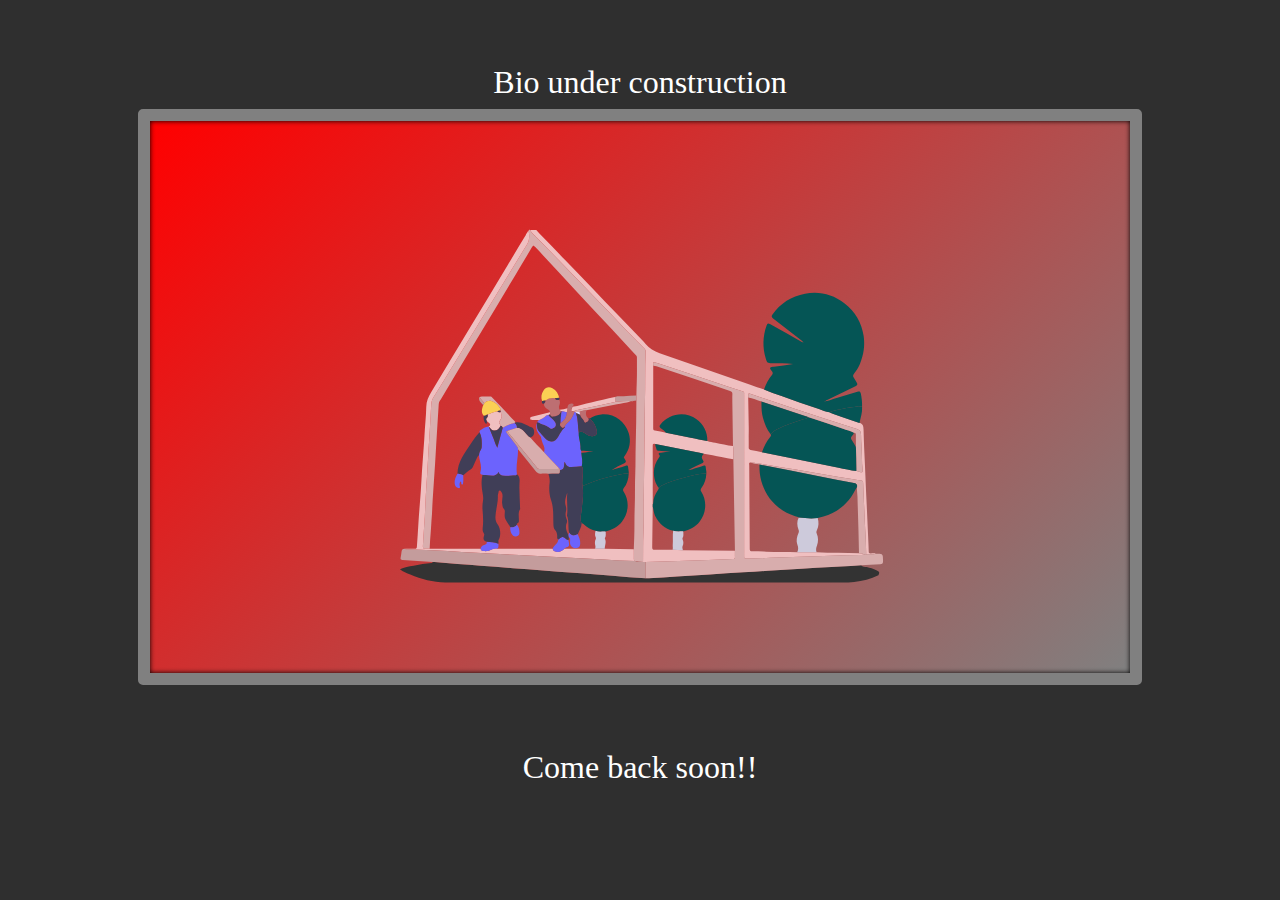
<file: bio.html>
<!DOCTYPE html>
<html>
<head>
	<meta charset="utf-8">
	<title>Bio</title>

	<link rel="icon" type="text/css" href="assets\icons\New folder\ACS Logo Icon profile.svg">
	<link rel="stylesheet" type="text/css" href="assets\css\bootstrap.css">
	<link rel="stylesheet" type="text/css" href="assets\css\bio.css">
</head>
<body>

		<div class="container-fluid">
			
			<div class="row">
				<div class="col-12">
					<div class="profile">

						<h2>Bio under construction</h2>
						<img src="assets\icons\New folder\under-construction.svg">

						<h2>Come back soon!!</h2>
					</div>

				</div>
			</div>
		</div>




</body>


<script type="text/javascript"></script>

</html>
</file>
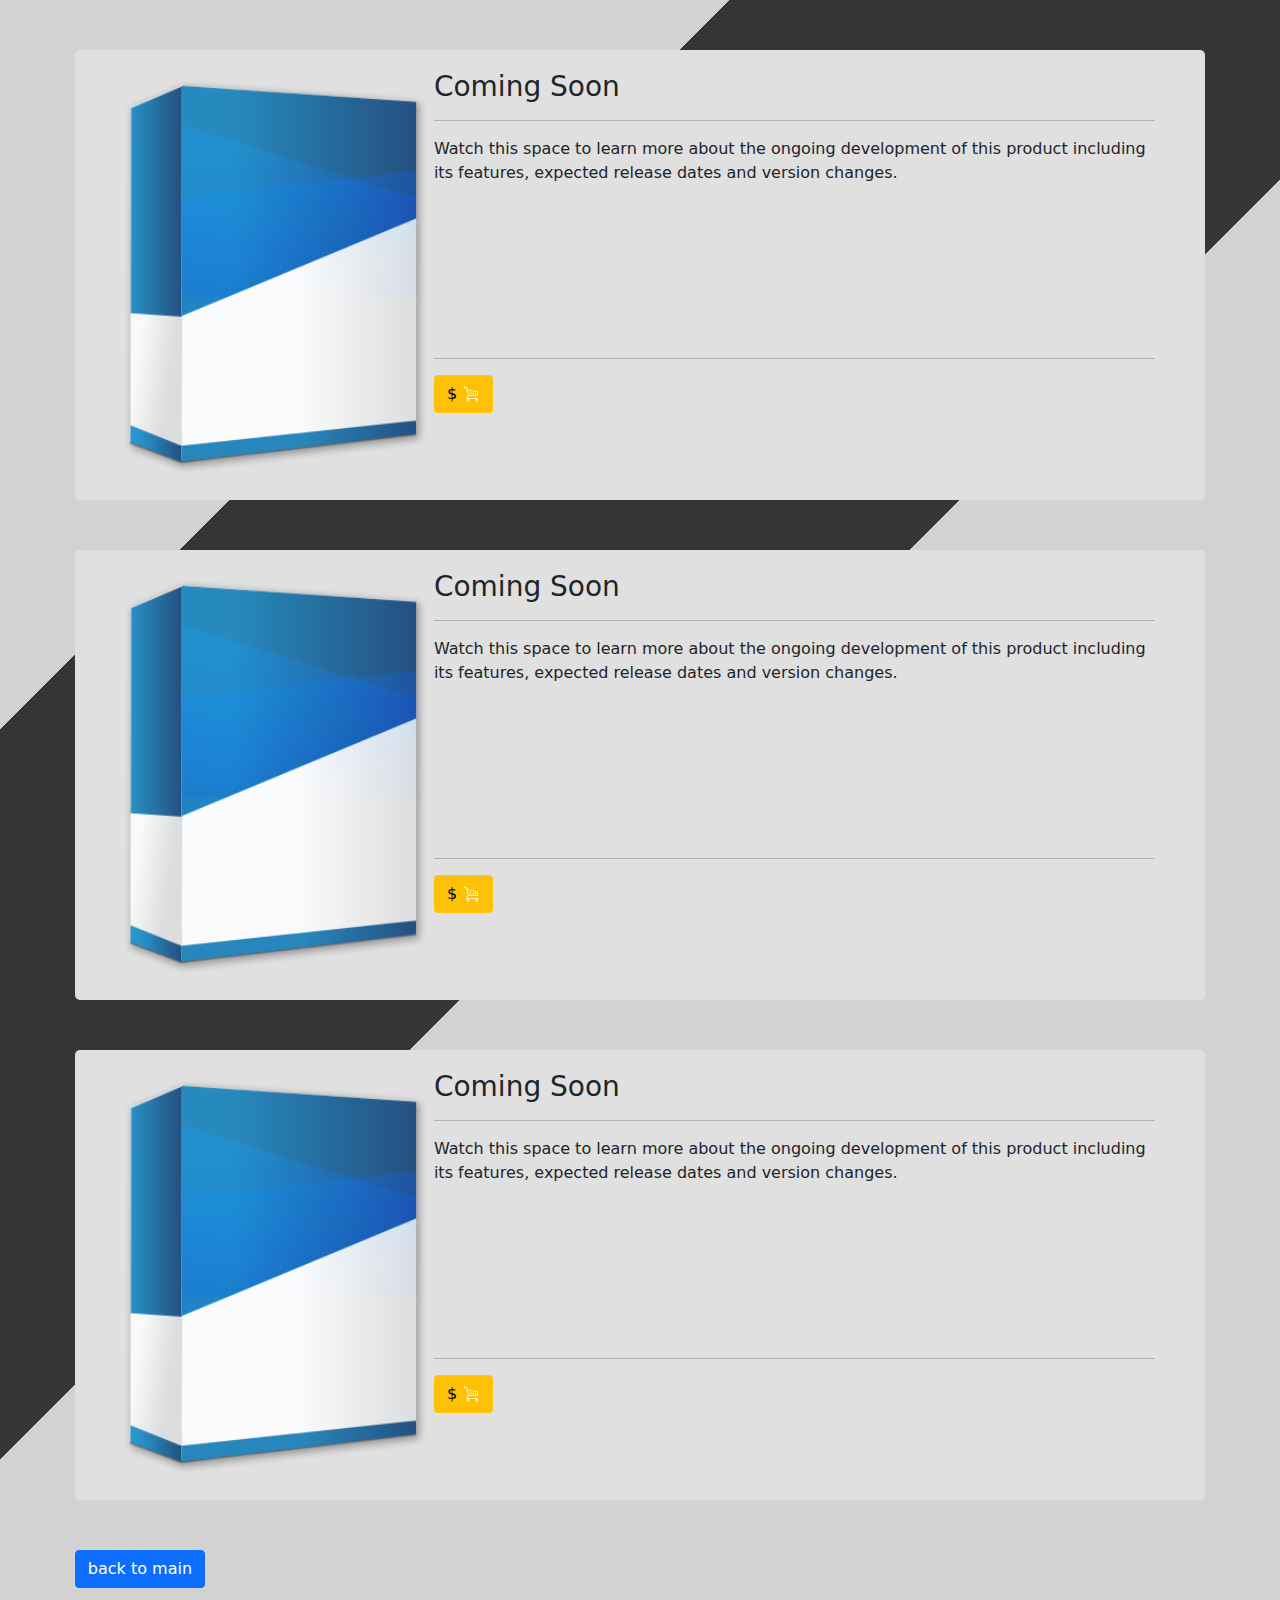
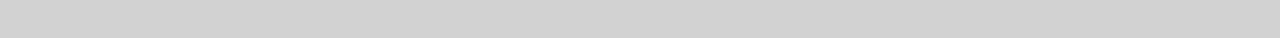
<file: Software.html>
<!DOCTYPE html>
<html>
<head>
	<meta charset="utf-8">
	<title>Software</title>
	<link rel="icon" type="text/css" href="assets\icons\New folder\ACS Logo Icon.svg">
	<link rel="stylesheet" type="text/css" href="assets\css\bootstrap.css">
	<link rel="stylesheet" type="text/css" href="assets\css\software.css">
</head>
<body>


<div class="container-fluid">
	
	<div class="row">
		<div>
			<div class="col-12">
				<section class="mainProductSec">
					<div class="productImage"> <img src="assets\imgs\softwarebox_vert_medium.png"></div>
					<div class="productDescription">
						
						<h3>coming soon</h3>
						<hr>
						<p>Watch this space to learn more about the ongoing development of this product including its features, expected release dates and version changes.</p>

						<hr>
						<button class="btn btn-warning">$ 		<img width="18px" height="18px" src="assets\icons\New folder\cart-shopping.svg">	</button>
					</div>
				</section>
				<section class="mainProductSec">
					<div class="productImage"> <img src="assets\imgs\softwarebox_vert_medium.png"></div>
					<div class="productDescription">
						
						<h3>coming soon</h3>
						<hr>
						<p>Watch this space to learn more about the ongoing development of this product including its features, expected release dates and version changes.</p>

						<hr>
						<button class="btn btn-warning">$ 		<img width="18px" height="18px" src="assets\icons\New folder\cart-shopping.svg">	</button>
					</div>
				</section>
				<section class="mainProductSec">
					<div class="productImage"> <img src="assets\imgs\softwarebox_vert_medium.png"></div>
					<div class="productDescription">
						
						<h3>coming soon</h3>
						<hr>
						<p>Watch this space to learn more about the ongoing development of this product including its features, expected release dates and version changes.</p>

						<hr>
						<button class="btn btn-warning">$ 		<img width="18px" height="18px" src="assets\icons\New folder\cart-shopping.svg">	</button>
					</div>
				</section>

				<section id="back"><button class="btn btn-primary">back to main</button></section>
			</div>

		</div>
	</div>
</div>
		
		<script>
			
			// --------------------------return home button---------------

   			 (document.getElementById("back")).addEventListener('click', () => {window.location = "index.html#products";});

    

			// ---------------------------------------------------------
		</script>
</body>
</html>
</file>
